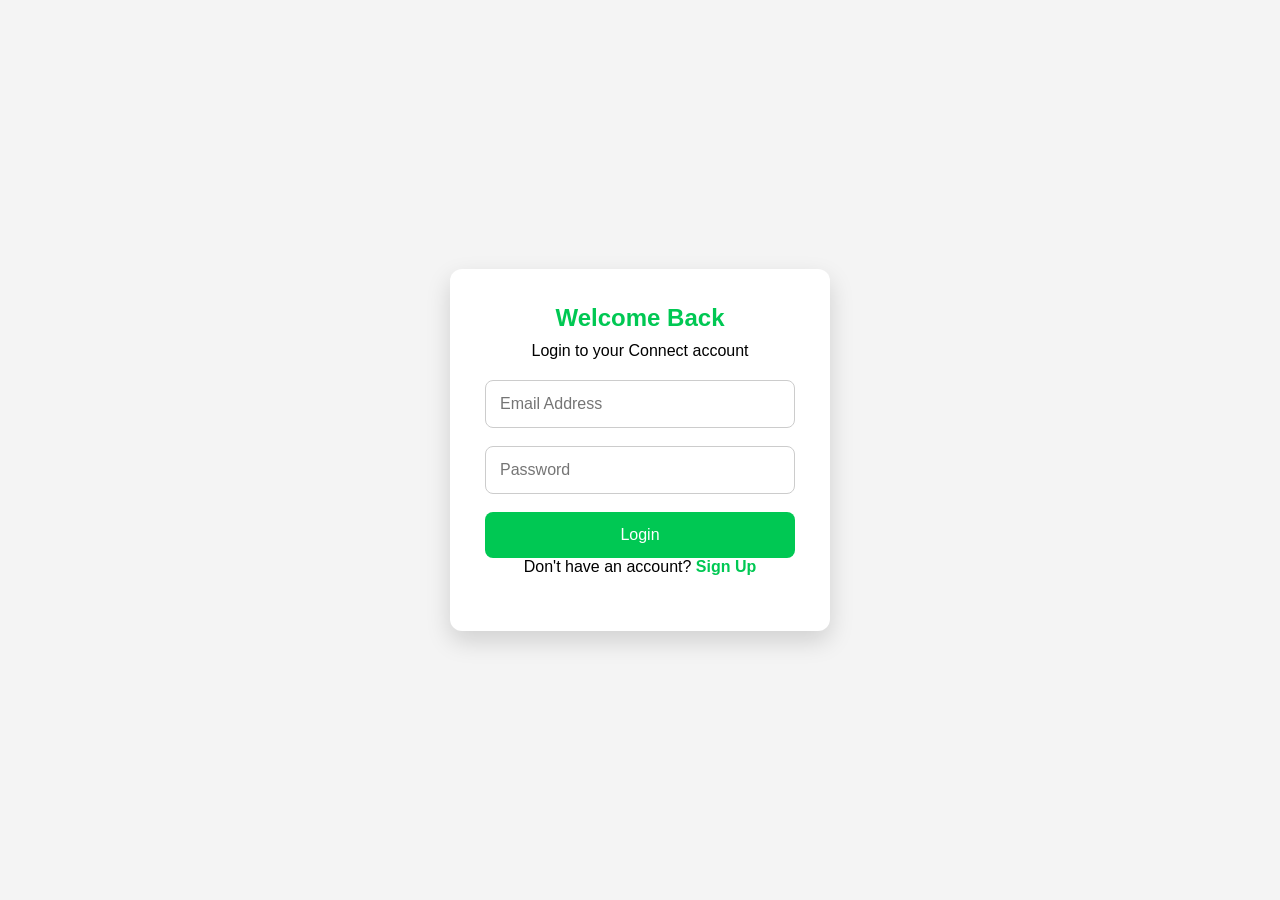
<file: index.html>
<!DOCTYPE html>
<html lang="en">
<head>
    <meta charset="UTF-8">
    <meta name="viewport" content="width=device-width, initial-scale=1.0">
    <title>Connect</title>
    <link rel="stylesheet" href="index.css">
</head>
<body>

    <!-- Header -->
    <header>
        <nav class="navbar">
            <h2 class="logo">Connect</h2>

            <ul class="nav-links">
                <li><a href="index.html">Home</a></li>
                <li><a href="book.html">Book Ride</a></li>
                <li><a href="#services">Services</a></li>
                <li><a href="driver.html">Drivers</a></li>
                <li><a href="#contact">Contact</a></li>
            </ul>

            <div class="auth-buttons">
                <a href="login.html" class="login-btn">Login</a>
                <a href="signup.html" class="signup-btn">Signup</a>
            </div>

            <button class="menu-btn" id="menuBtn">&#9776</button>
        </nav>
    </header>

    <!-- Hero -->
    <section class="hero">
        <div class="hero-content">
            <h1>Ride Anywhere, Anytime</h1>
            <p>Fast, safe and affordable rides at your fingertips.</p>

            <a href="book.html" class="btn">Book a Ride</a>
        </div>
    </section>

    <!-- Booking Form -->
    <section class="booking">

        <h2>Book Your Ride</h2>

        <form class="booking-form">

            <div class="form-group">
                <label for="pickup">Pickup Location</label>
                <input type="text" id="pickup" placeholder="Pickup Location">
            </div>
            
            <div class="form-group">
                <label for="destination">Destination</label>
                <input type="text" id="destination" placeholder="Destination">
            </div>
           
            <div class="form-group">
                <label for="rideType">Ride Type</label>
                <select id="rideType" name="rideType">
                    <option value="Economy">Economy</option>
                    <option value="Comfort">Comfort</option>
                    <option value="SUV">SUV</option>
                    <option value="Luxury">Luxury</option>
                </select>
            </div>
            
            <div class="form-group">
                <label for="rideDate">Ride Date</label>
                <input type="date" id="rideDate" name="rideDate">
            </div>
            
            <button type="submit">Find Ride</button>

        </form>

    </section>

    <section class="popular-destinations">

    <h2>Popular Destinations</h2>
    <p>Choose one of our most visited locations.</p>

    <div class="destination-grid">

        <div class="destination-card" data-location="Murtala Muhammed Airport">
            <h3>✈️ Airport</h3>
            <p>Murtala Muhammed Airport</p>
        </div>

        <div class="destination-card" data-location="Ikeja City Mall">
            <h3>🛍️ Shopping Mall</h3>
            <p>Ikeja City Mall</p>
        </div>

        <div class="destination-card" data-location="University of Lagos">
            <h3>🎓 University</h3>
            <p>University of Lagos</p>
        </div>

        <div class="destination-card" data-location="Eko Hotel & Suites">
            <h3>🏨 Hotel</h3>
            <p>Eko Hotel & Suites</p>
        </div>

        <div class="destination-card" data-location="Victoria Island">
            <h3>🏢 Business District</h3>
            <p>Victoria Island</p>
        </div>

        <div class="destination-card" data-location="Lekki Phase 1">
            <h3>🌴 Leisure</h3>
            <p>Lekki Phase 1</p>
        </div>
    </div>
    </section>

    <!-- Services -->
    <section class="services" id="services">

        <h2>Our Services</h2>

        <div class="cards">

            <div class="card">
                <h3>🚗 Economy</h3>
                <p>Affordable everyday rides.</p>
            </div>

            <div class="card">
                <h3>🚙 Comfort</h3>
                <p>Premium rides with extra comfort.</p>
            </div>

            <div class="card">
                <h3>🚐 XL</h3>
                <p>More seats for groups.</p>
            </div>

        </div>

    </section>

    <!-- How it Works -->
    <section class="steps">

        <h2>How It Works</h2>

        <div class="step-box">
            <div class="step">1. Enter Pickup</div>
            <div class="step">2. Choose Ride</div>
            <div class="step">3. Driver Arrives</div>
            <div class="step">4. Enjoy Your Trip</div>
        </div>

    </section>

    <!-- Become a Driver -->
    <section class="driver">

        <h2>Become a Driver</h2>

        <p>Earn money by driving with Ride Right.</p>

        <a href="driver.html" class="btn">Register as Driver</a>

    </section>

    <!-- Testimonials -->
    <section class="reviews">

        <h2>Customer Reviews</h2>

        <div class="cards">

            <div class="card">
                ⭐⭐⭐⭐⭐
                <p>"Excellent service!"</p>
            </div>

            <div class="card">
                ⭐⭐⭐⭐⭐
                <p>"Drivers are always on time."</p>
            </div>

            <div class="card">
                ⭐⭐⭐⭐⭐
                <p>"Affordable and safe."</p>
            </div>

        </div>

    </section>

    <!-- Contact Section -->
<section class="contact" id="contact">

    <h2>Contact Us</h2>
    <p>Need help? Our support team is available 24/7.</p>

    <div class="contact-container">

        <div class="contact-info">

            <h3>Get In Touch</h3>

            <p>📞 Phone: +234 800 123 4567</p>

            <p>📧 Email: support@connect.com</p>

            <p>📍 Location: Lagos, Nigeria</p>

            <p>🕒 Working Hours: 24/7</p>

        </div>


        <form id="contactForm" class="contact-form">

            <input 
            type="text" 
            id="name" 
            placeholder="Your Name" 
            required>


            <input 
            type="email" 
            id="email" 
            placeholder="Your Email" 
            required>


            <textarea 
            id="message" 
            placeholder="Your Message"
            required></textarea>


            <button type="submit">
                Send Message
            </button>

        </form>

    </div>

</section>

   <!-- Footer -->
<footer>

    <div class="footer-container">


        <div class="footer-box">

            <h2>Connect</h2>

            <p>
            Fast, safe and affordable rides anytime, anywhere.
            </p>

        </div>


        <div class="footer-box">

            <h3>Quick Links</h3>

            <a href="#">Home</a>
            <a href="#">Book Ride</a>
            <a href="#">Services</a>
            <a href="#">Drivers</a>

        </div>


        <div class="footer-box">

            <h3>Support</h3>

            <a href="#">Help Center</a>
            <a href="#">Privacy Policy</a>
            <a href="#">Terms & Conditions</a>

        </div>


        <div class="footer-box">

            <h3>Follow Us</h3>

            <div class="socials">

                <a href="#">Facebook</a>
                <a href="#">Instagram</a>
                <a href="#">X</a>

            </div>

        </div>


    </div>


    <div class="copyright">

        © 2026 Connect. All Rights Reserved.

    </div>
</footer>

<script src="index.js"></script>
<script src="auth-check.js"></script>

</body>
</html>
</file>
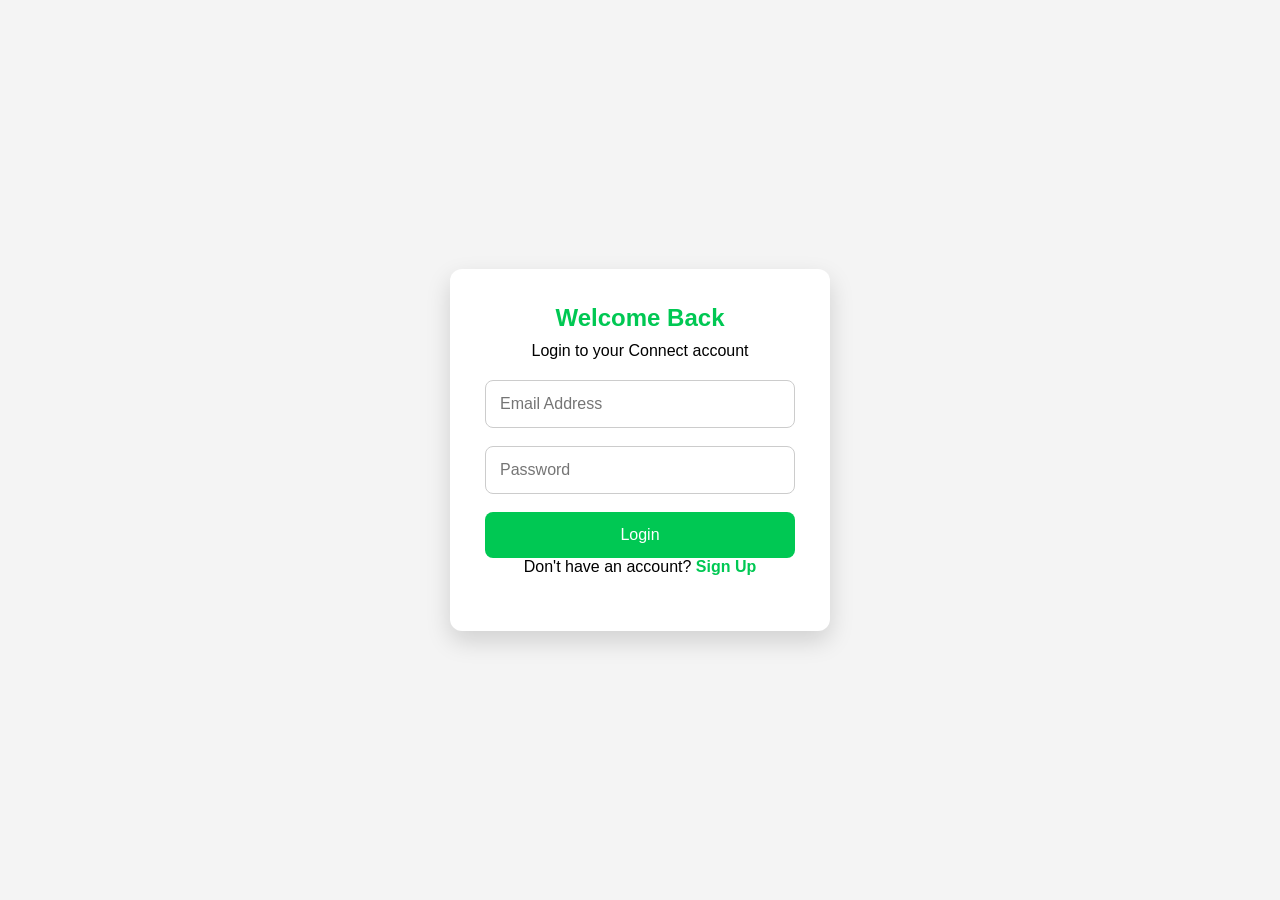
<file: account.html>
<!DOCTYPE html>
<html lang="en">
<head>
    <meta charset="UTF-8">
    <meta name="viewport" content="width=device-width, initial-scale=1.0">

    <title>My Account | Connect</title>

    <link rel="stylesheet" href="account.css">
</head>
<body>

<header class="account-header">

    <h2>Connect</h2>

    <nav>
        <a href="index.html">Home</a>
        <a href="book.html">Book a Ride</a>
        <button id="logoutBtn">Logout</button>
    </nav>

</header>

<main class="account-container">

    <section class="welcome-card">

        <h1>
            Welcome, <span id="userName">User</span> 👋
        </h1>

        <p>Manage your Ride Right account.</p>

    </section>


    <section class="account-info">

        <h2>Account Information</h2>

        <div class="info-row">
            <strong>Name:</strong>
            <span id="name"></span>
        </div>

        <div class="info-row">
            <strong>Email:</strong>
            <span id="email"></span>
        </div>

    </section>


    <section class="account-actions">

        <div class="action-card">

            <h3>🚗 Book a Ride</h3>

            <p>Book your next ride.</p>

            <button id="bookRideBtn">
                Book Ride
            </button>

        </div>


        <div class="action-card">

            <h3>📋 Ride History</h3>

            <p>View your previous rides.</p>

            <button id="rideHistoryBtn">
                View History
            </button>

        </div>


        <div class="action-card">

            <h3>⚙️ Account Settings</h3>

            <p>Manage your account.</p>

            <button id="settingsBtn">
                Settings
            </button>

        </div>

    </section>

</main>

<script src="auth-check.js"></script>
<script src="account.js"></script>

</body>
</html>
</file>
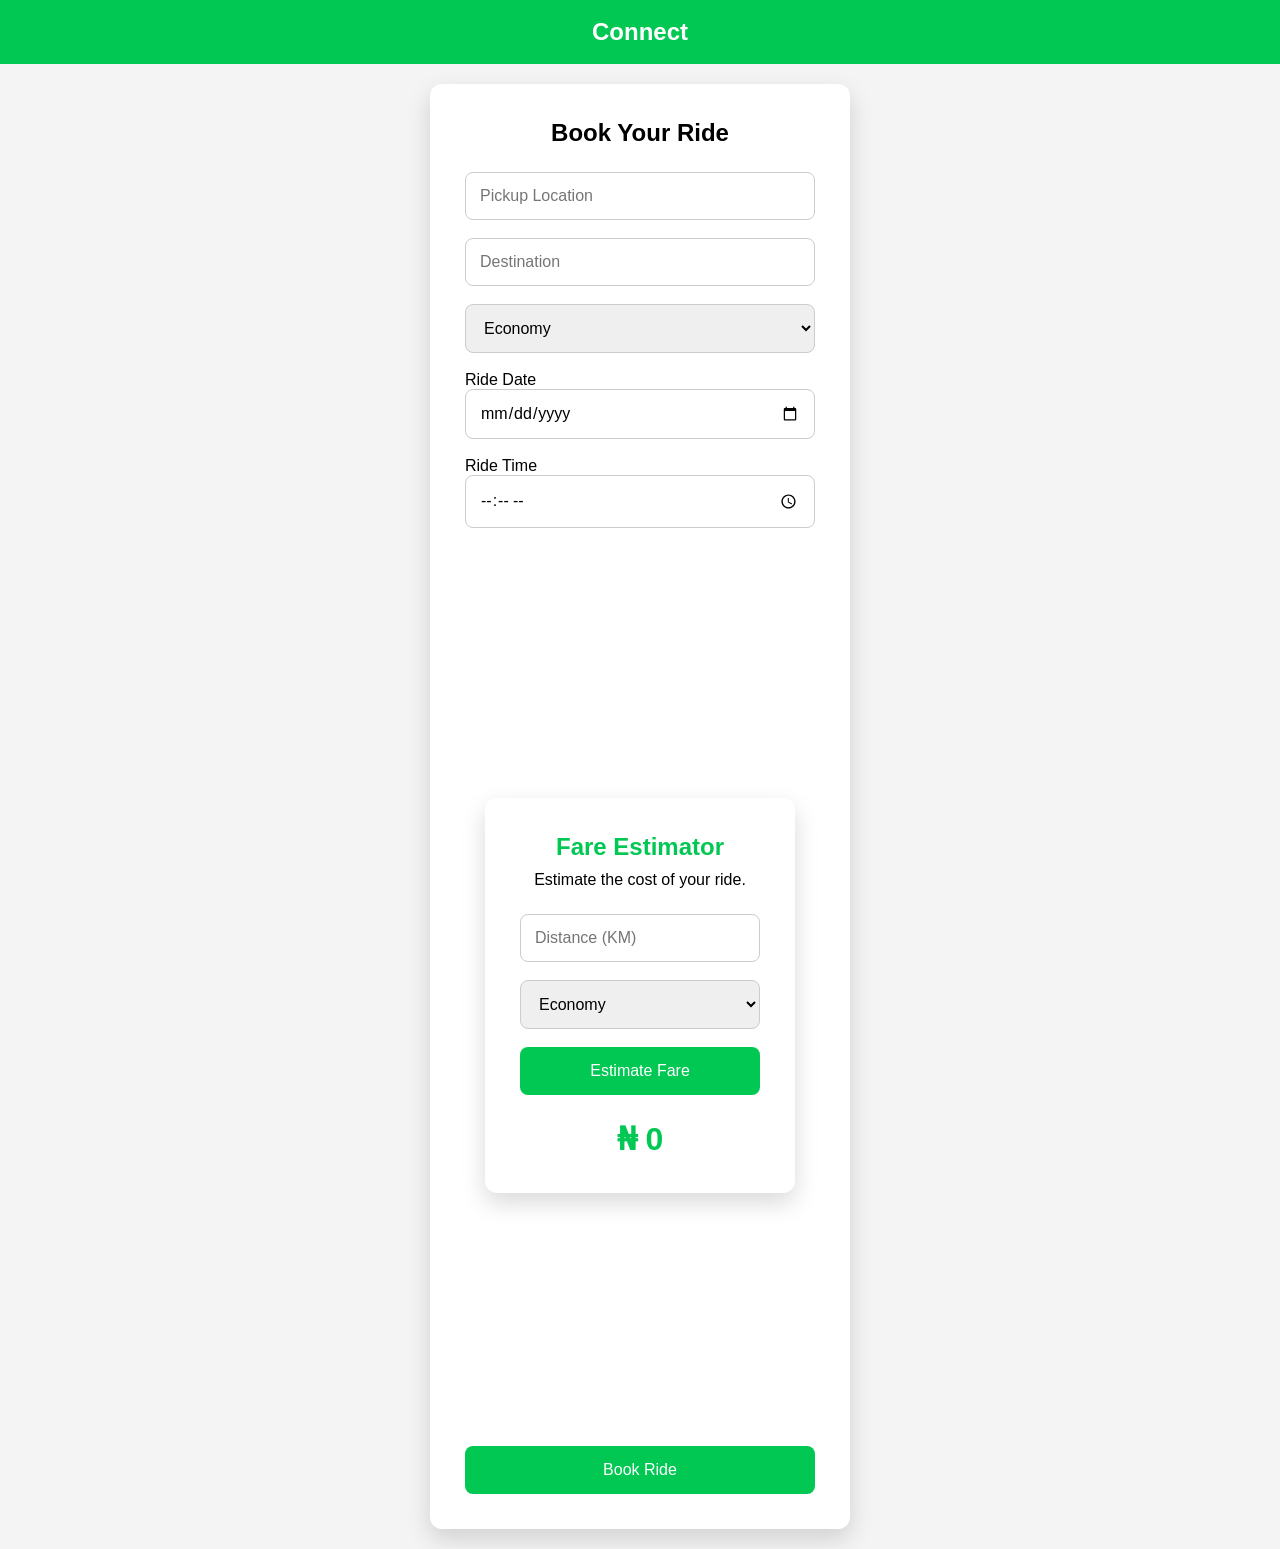
<file: book.html>
<!DOCTYPE html>
<html lang="en">
<head>
    <meta charset="UTF-8">
    <meta name="viewport" content="width=device-width, initial-scale=1.0">
    <title>Book a Ride - Connect</title>
    <link rel="stylesheet" href="book.css">
</head>
<body>

<header>
    <h2>Connect</h2>
</header>

<div class="container">

    <form id="rideForm">

        <h2>Book Your Ride</h2>

        <input type="text" id="pickup" placeholder="Pickup Location" required>

        <input type="text" id="destination" placeholder="Destination" required>

        <select id="rideType" name="rideType" aria-label="Ride Type">
            <option value="Economy">Economy</option>
            <option value="Comfort">Comfort</option>
            <option value="SUV">SUV</option>
            <option value="Luxury">Luxury</option>
        </select>

        <label for="rideDate">Ride Date</label>
        <input type="date" id="rideDate" required>

        <label for="rideTime">Ride Time</label>
        <input type="time" id="rideTime" required>

        <section class="fare-section">
            <div class="fare-card">
                <h2>Fare Estimator</h2>
                <p>Estimate the cost of your ride.</p>
                
                <input type="number" id="distance" placeholder="Distance (KM)" min="1">
                
                <select id="fareRideType" name="fareRideType" aria-label="Ride Type">
                    <option value="Economy">Economy</option>
                    <option value="Comfort">Comfort</option>
                    <option value="SUV">SUV</option>
                    <option value="Luxury">Luxury</option>
                </select>
                
                <button id="estimateBtn">Estimate Fare</button>
                
                <div class="result">
                    <h3 id="fare">₦ 0</h3>
                </div>
            </div>
        </section>

        <button type="submit">Book Ride</button>

    </form>

</div>

<script src="book.js"></script>

</body>
</html>
</file>
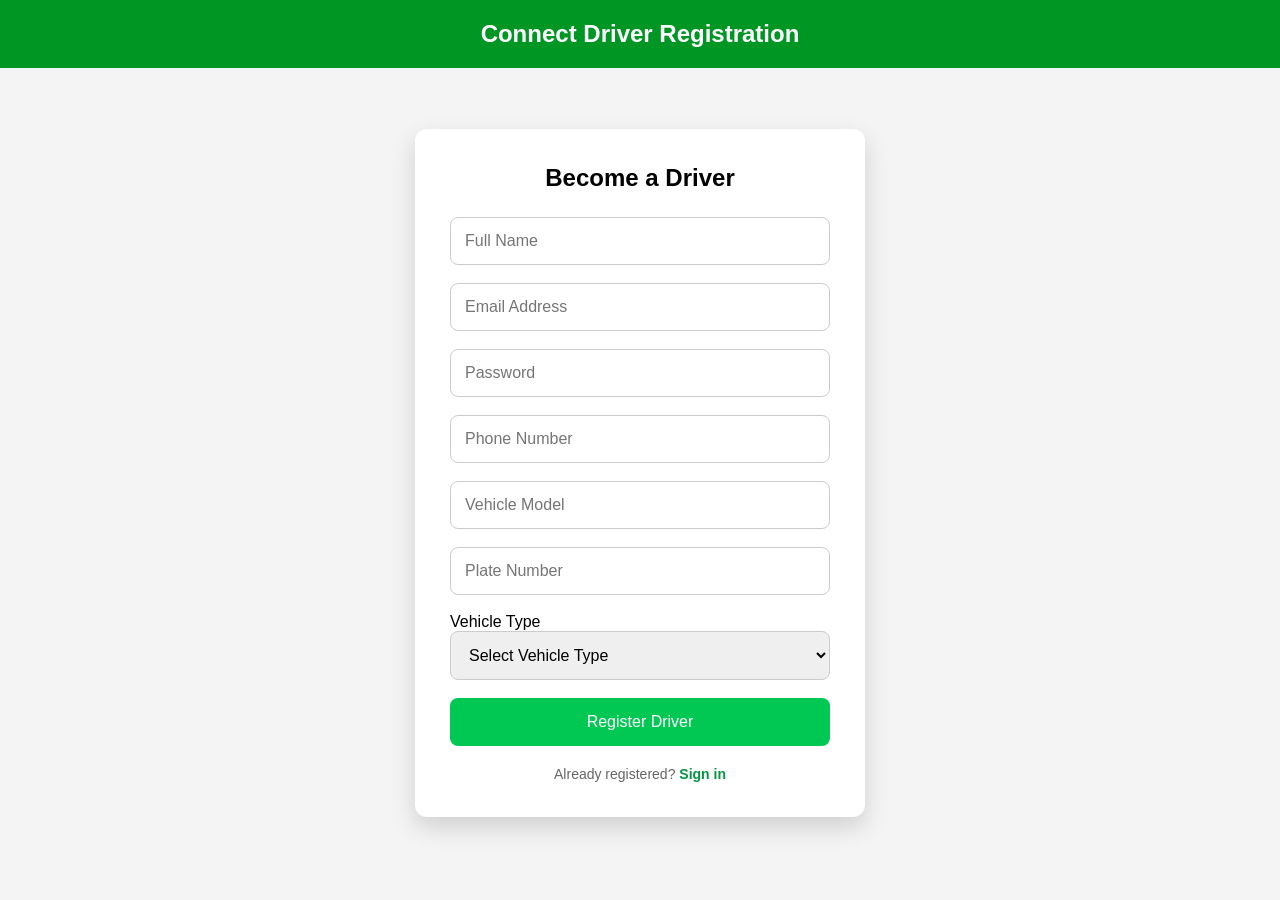
<file: driver-dashboard.html>
<!DOCTYPE html>
<html lang="en">
<head>
    <meta charset="UTF-8">
    <meta name="viewport" content="width=device-width, initial-scale=1.0">

    <title>Driver Dashboard | Connect</title>

    <link rel="stylesheet" href="driver-dashboard.css">
</head>
<body>

<header class="dashboard-header">
    <h2>Connect Driver Dashboard</h2>

    <button id="logoutBtn">Logout</button>
</header>

<main class="dashboard-container">

    <section class="welcome-card">
        <h1>Welcome, <span id="driverName">Driver</span> 👋</h1>
        <p>Manage your rides and driver account.</p>
    </section>

    <section class="driver-info">

        <h2>Driver Information</h2>

        <p>
            <strong>Name:</strong>
            <span id="name"></span>
        </p>

        <p>
            <strong>Email:</strong>
            <span id="email"></span>
        </p>

        <p>
            <strong>Vehicle Type:</strong>
            <span id="vehicleType"></span>
        </p>

        <p>
            <strong>Vehicle Number:</strong>
            <span id="vehicleNumber"></span>
        </p>

    </section>

    <section class="dashboard-actions">

        <div class="action-card">
            <h3>🚗 Ride Requests</h3>
            <p>View available ride requests.</p>
            <button id="viewRidesBtn" href="driver-ride.html">
                View Rides
            </button>
        </div>

        <div class="action-card">
            <h3>📍 Live Location</h3>
            <p>Update your availability and location.</p>
            <button id="locationBtn">
                Update Location
            </button>
        </div>

        <div class="action-card">
            <h3>💰 Earnings</h3>
            <p>View your driver earnings.</p>
            <button id="earningsBtn">
                View Earnings
            </button>
        </div>

    </section>

</main>

<script src="driver-dashboard.js"></script>
<script src="driver-auth-check.js"></script>

</body>
</html>
</file>
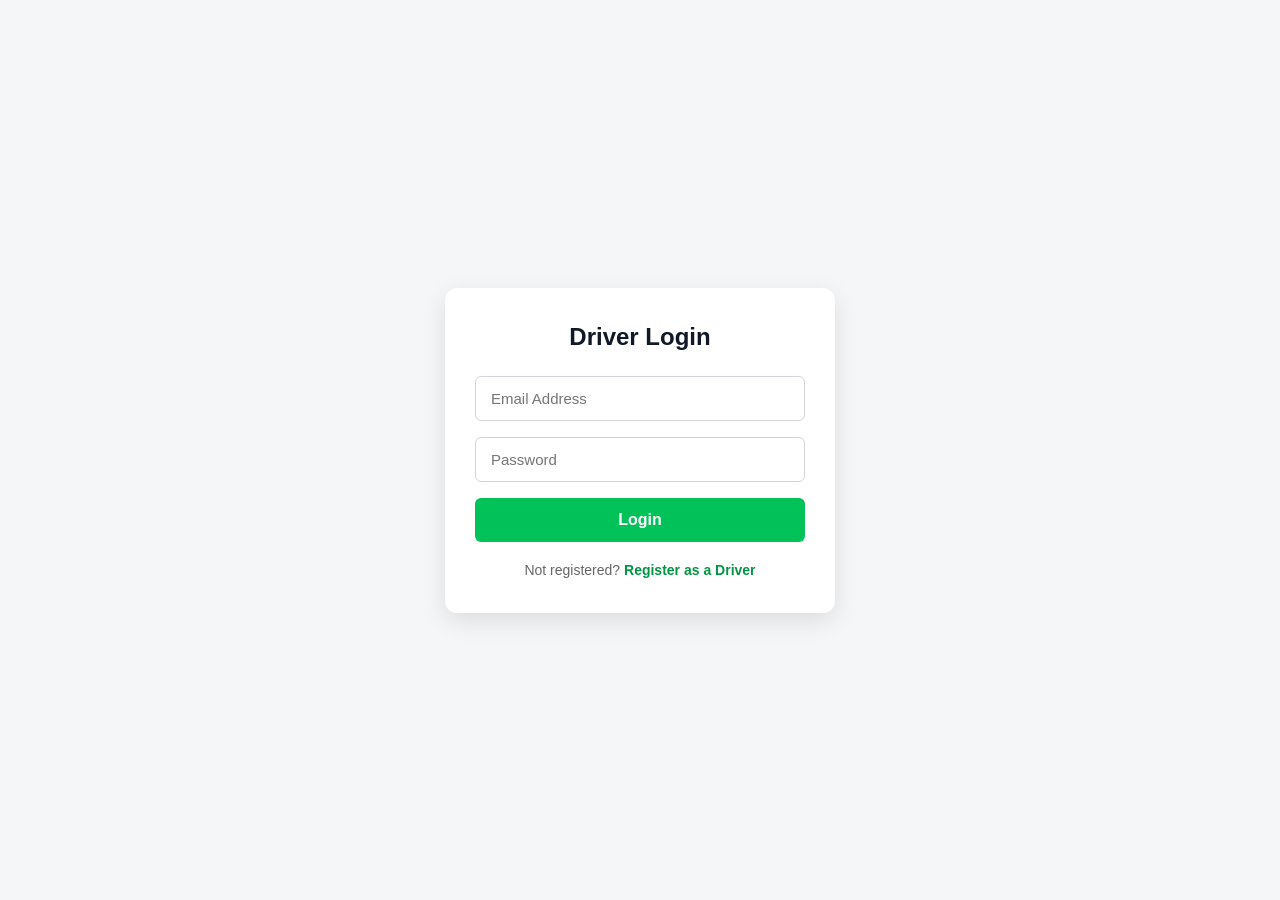
<file: driver-login.html>
<!DOCTYPE html>
<html lang="en">
<head>
    <meta charset="UTF-8">
    <meta name="viewport" content="width=device-width, initial-scale=1.0">

    <title>Driver Login | Connect</title>

    <link rel="stylesheet" href="driver-login.css">
</head>
<body>

<div class="login-container">

    <form id="driverLoginForm">

        <h2>Driver Login</h2>

        <input
            type="email"
            id="email"
            placeholder="Email Address"
            required
        >

        <input
            type="password"
            id="password"
            placeholder="Password"
            required
        >

        <button type="submit">
            Login
        </button>

        <p>
            Not registered?
            <a href="driver.html">Register as a Driver</a>
        </p>

    </form>

</div>

<script src="driver-login.js"></script>

</body>
</html>
</file>
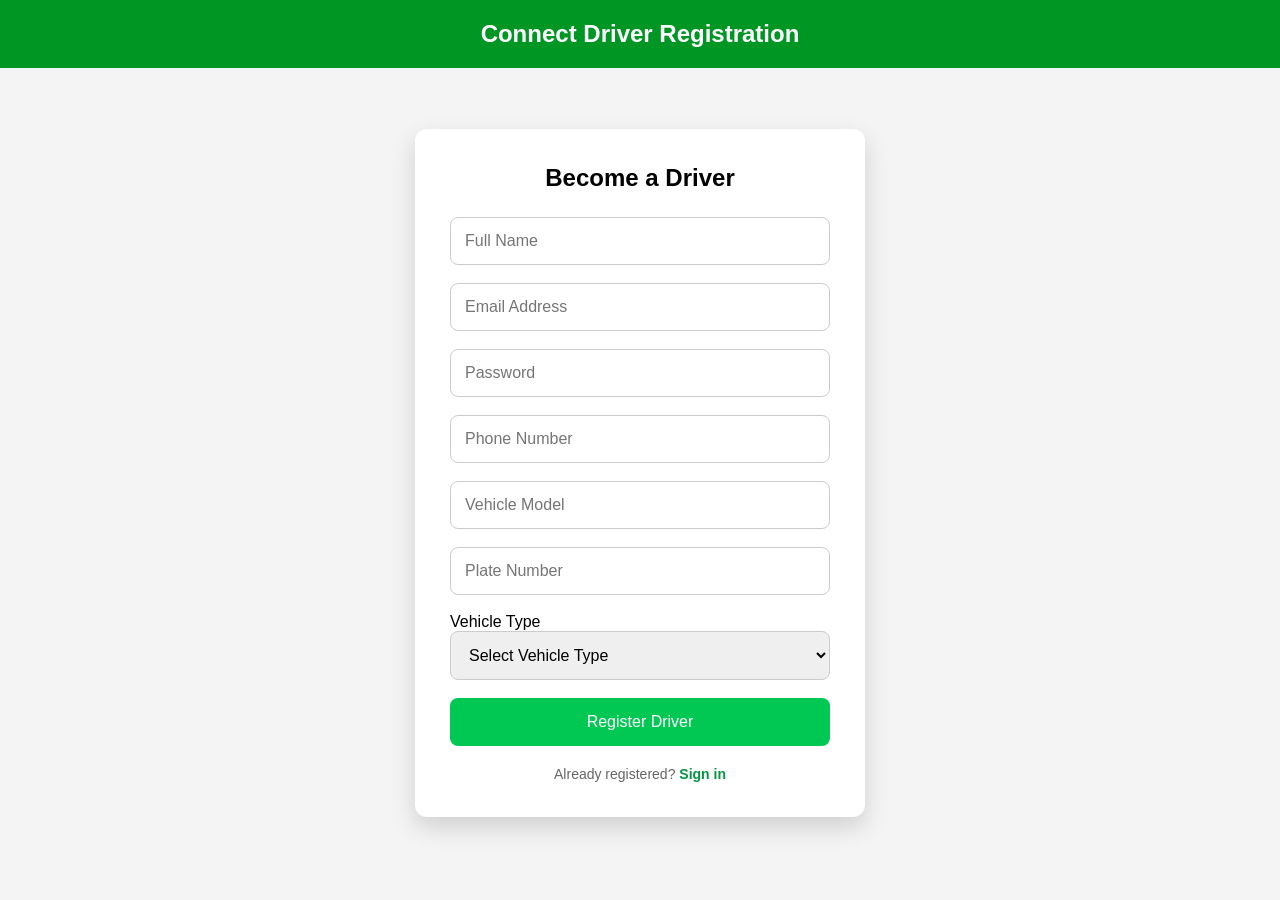
<file: driver.html>
<!DOCTYPE html>
<html lang="en">
<head>
    <meta charset="UTF-8">
    <meta name="viewport" content="width=device-width, initial-scale=1.0">
    <title>Become a Driver | Connect</title>
    <link rel="stylesheet" href="driver.css">
</head>
<body>

<header>
    <h2>Connect Driver Registration</h2>
</header>

<div class="container">
    <form id="driverForm">
        <h2>Become a Driver</h2>

        <input type="text" id="name" placeholder="Full Name" required>
        <input type="email" id="email" placeholder="Email Address" required>
        <input type="password" id="password" placeholder="Password" required>
        <input type="tel" id="phone" placeholder="Phone Number" required>
        <input type="text" id="vehicle" placeholder="Vehicle Model" required>
        <input type="text" id="plateNumber" placeholder="Plate Number" required>

        <label for="vehicleType" class="sr-only">Vehicle Type</label>
        <select id="vehicleType" required>
            <option value="">Select Vehicle Type</option>
            <option value="Economy">Economy</option>
            <option value="Comfort">Comfort</option>
            <option value="SUV">SUV</option>
            <option value="Luxury">Luxury</option>
        </select>

        <button type="submit">Register Driver</button>

         <p>
            Already registered?
            <a href="driver-login.html">Sign in</a>
        </p>


    </form>

</div>

<script src="driver.js"></script>

</body>
</html>
</file>
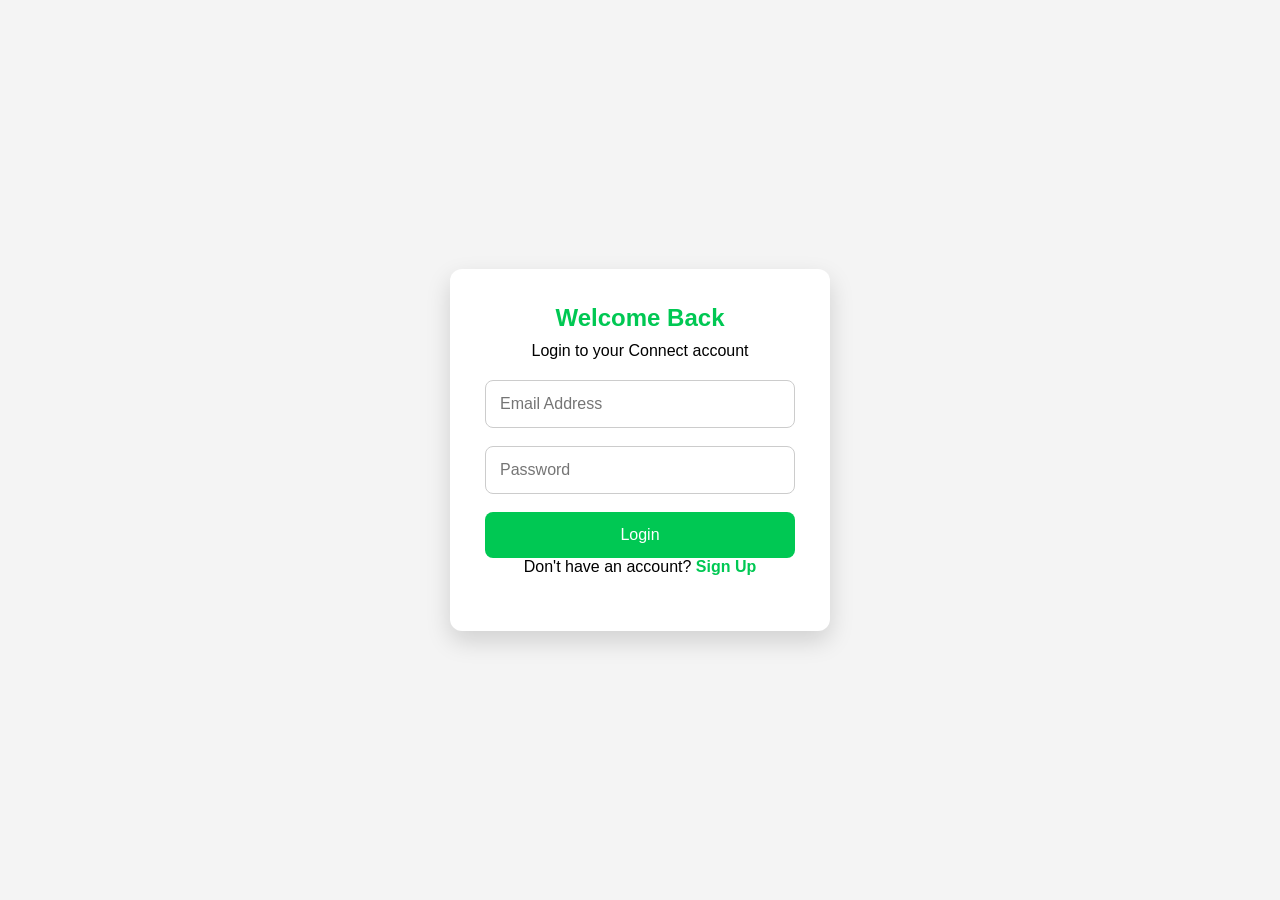
<file: login.html>
<!DOCTYPE html>
<html lang="en">
<head>
    <meta charset="UTF-8">
    <meta name="viewport" content="width=device-width, initial-scale=1.0">
    <title>Connect Login</title>
    <link rel="stylesheet" href="login.css">
</head>
<body>

<div class="container">

    <form class="login-form" id="loginForm">

        <h2>Welcome Back</h2>
        <p>Login to your Connect account</p>

        <div class="input-box">
            <input type="email" id="email" placeholder="Email Address" required>
        </div>

        <div class="input-box">
            <input type="password" id="password" placeholder="Password" required>
        </div>

        <button type="submit">Login</button>

        <p class="signup-link">
            Don't have an account?
            <a href="signup.html">Sign Up</a>
        </p>

    </form>

</div>

<script src="login.js"></script>

</body>
</html>
</file>
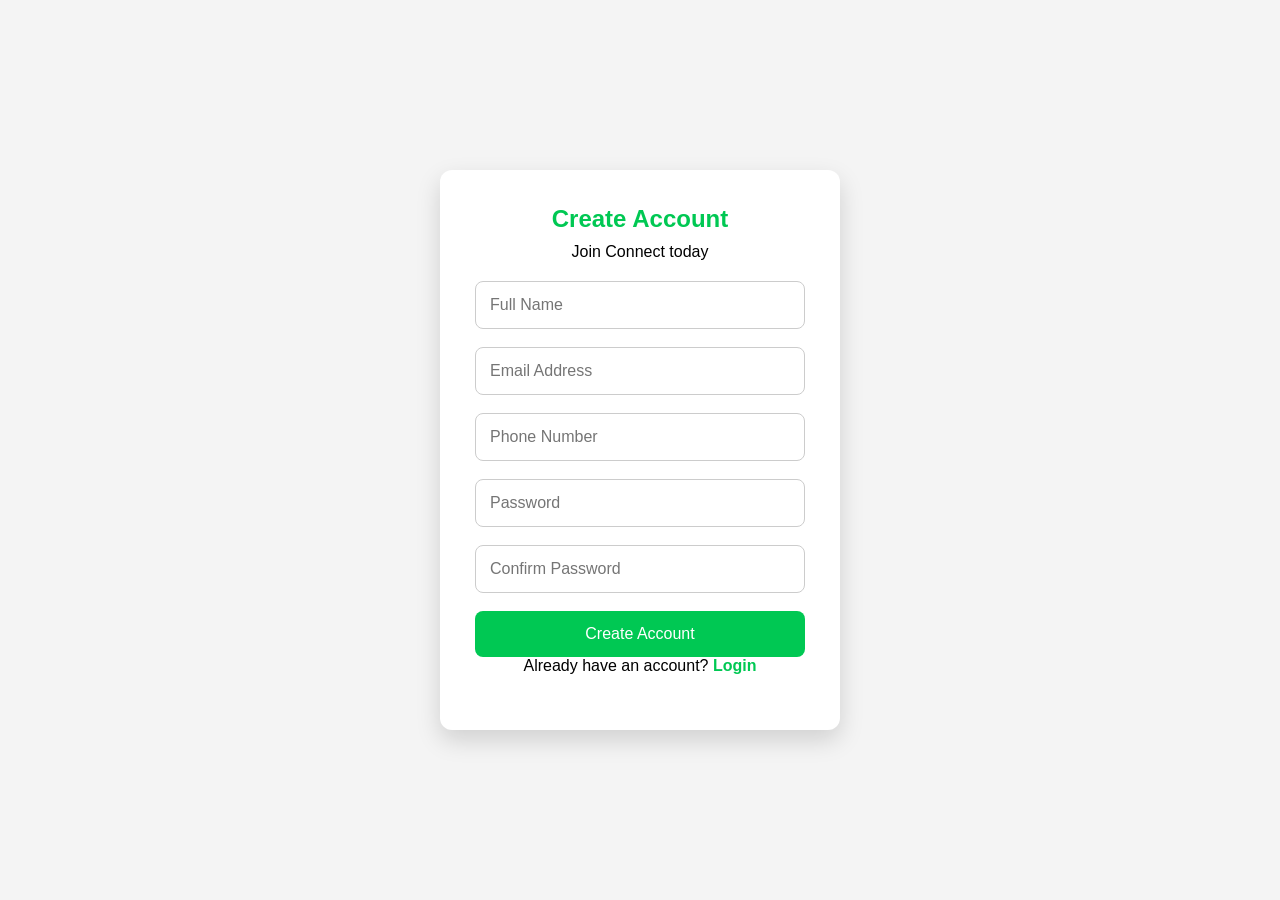
<file: signup.html>
<!DOCTYPE html>
<html lang="en">
<head>
    <meta charset="UTF-8">
    <meta name="viewport" content="width=device-width, initial-scale=1.0">
    <title>Connect - Sign Up</title>
    <link rel="stylesheet" href="signup.css">
</head>
<body>

<div class="container">

    <form id="signupForm" class="signup-form">

        <h2>Create Account</h2>
        <p>Join Connect today</p>

        <div class="input-box">
            <input type="text" id="name" placeholder="Full Name" required>
        </div>

        <div class="input-box">
            <input type="email" id="email" placeholder="Email Address" required>
        </div>

        <div class="input-box">
            <input type="tel" id="phone" placeholder="Phone Number" required>
        </div>

        <div class="input-box">
            <input type="password" id="password" placeholder="Password" required>
        </div>

        <div class="input-box">
            <input type="password" id="confirmPassword" placeholder="Confirm Password" required>
        </div>

        <button type="submit">Create Account</button>

        <p class="login-link">
            Already have an account?
            <a href="login.html">Login</a>
        </p>

    </form>

</div>

<script src="signup.js"></script>

</body>
</html>
</file>
<file: index.css>
/* Google Font */
@import url('https://fonts.googleapis.com/css2?family=Poppins:wght@300;400;500;600;700&display=swap');

* {
  margin: 0;
  padding: 0;
  box-sizing: border-box;
  font-family: 'Poppins', sans-serif;
  }

body {
background: #f5f5f5;
color: #333;
}

/* =========================
NAVBAR
========================= */

header {
background: #00c853;
position: sticky;
top: 0;
z-index: 1000;
}

.navbar {
max-width: 1200px;
margin: auto;
display: flex;
align-items: center;
justify-content: space-between;
padding: 10px 5%;
}

.auth-buttons {
    display: flex;
    align-items: center;
    gap: 10px;
}

.login-btn, .signup-btn {
    display: inline-block;
    padding: 10px 16px;
    text-decoration: none;
    border-radius: 6px;
}

.login-btn {
    background: #333;
    color: #fff;
}

.signup-btn {
    background: #009624;
    color: #fff;
}

.logo {
color: #fff;
font-size: 30px;
font-weight: 700;
}

/* Desktop navigation */

.nav-links {
display: flex;
list-style: none;
}

.nav-links li {
margin-left: 25px;
}

.nav-links a {
color: #fff;
text-decoration: none;
transition: 0.3s;
}

.nav-links a:hover {
color: #d7ffd9;
}

/* Desktop buttons */

.buttons {
display: flex;
align-items: center;
}

.buttons a {
padding: 10px 18px;
text-decoration: none;
margin-left: 15px;
border-radius: 6px;
}

/* Mobile actions hidden on desktop */

.mobile-actions {
display: none;
}

/* Menu button hidden on desktop */

.menu-btn {
display: none;
}

/* =========================
HERO
========================= */

.hero {
height: 90vh;
background:
    linear-gradient(
        rgba(0, 0, 0, .55),
        rgba(0, 0, 0, .55)
    ),
    url("../img/hero.jpg") center/cover;

display: flex;
justify-content: center;
align-items: center;
text-align: center;
}

.hero-content {
color: #fff;
}

.hero h1 {
font-size: 60px;
}

.hero p {
margin: 20px 0;
font-size: 20px;
}

.btn {
display: inline-block;
background: #00c853;
color: #fff;
padding: 15px 35px;
border-radius: 8px;
text-decoration: none;
transition: .3s;
}

.btn:hover {
background: #009624;
}

/* =========================
BOOKING
========================= */

.booking {
width: 90%;
max-width: 900px;
background: #fff;
margin: -60px auto 60px;
padding: 35px;
border-radius: 15px;
box-shadow: 0 5px 20px rgba(0, 0, 0, .1);
}

.booking h2 {
text-align: center;
margin-bottom: 25px;
}

.booking-form {
display: grid;
grid-template-columns: repeat(2, 1fr);
gap: 20px;
padding: 30px;
background: white;
border-radius: 12px;
}

.form-group {
    display: flex;
    flex-direction: column;
    gap: 8px;
}

.form-group label {
    font-weight: 600;
}

.form-group input,
.form-group select {
width: 100%;
padding: 14px;
border: 1px solid #ccc;
border-radius: 8px;
font-size: 16px;
}

.booking-form button {
grid-column: 1 / -1;
background: #00c853;
color: #fff;
border: none;
padding: 14px;
border-radius: 8px;
cursor: pointer;
transition: .3s;
}

.booking button:hover {
background: #009624;
}

/* =========================
POPULAR DESTINATIONS
========================= */

.popular-destinations {
padding: 80px 8%;
background: #f8f8f8;

text-align: center;}

.popular-destinations h2 {
color: #00c853;
margin-bottom: 10px;
}

.popular-destinations p {
margin-bottom: 40px;
color: #666;
}

.destination-grid {
display: grid;
grid-template-columns: repeat(auto-fit, minmax(240px, 1fr));
gap: 25px;
}

.destination-card {
background: #fff;
padding: 30px;
border-radius: 12px;
box-shadow: 0 5px 15px rgba(0, 0, 0, .1);
cursor: pointer;
transition: .3s;
}

.destination-card:hover {
transform: translateY(-8px);
background: #00c853;
color: #fff;
}

.destination-card h3 {
margin-bottom: 10px;
}

/* =========================
SECTIONS
========================= */

section {
padding: 80px 8%;
}

section h2 {
text-align: center;
margin-bottom: 40px;
font-size: 35px;
}

/* =========================
CARDS
========================= */

.cards {
display: grid;
grid-template-columns: repeat(auto-fit, minmax(250px, 1fr));
gap: 25px;
}

.card {
background: #fff;
padding: 30px;
border-radius: 12px;
text-align: center;
box-shadow: 0 5px 15px rgba(0, 0, 0, .08);
transition: .3s;
}

.card:hover {
transform: translateY(-8px);
}

/* =========================
STEPS
========================= */

.step-box {
display: grid;
grid-template-columns: repeat(auto-fit, minmax(200px, 1fr));
gap: 20px;
}

.step {
background: #00c853;
color: #fff;
padding: 25px;
text-align: center;
border-radius: 10px;
font-weight: 600;
}

/* =========================
DRIVER SECTION
========================= */

.driver {
background: #111;
color: #fff;
text-align: center;
}

.driver p {
margin: 20px 0 30px;
}

/* =========================
REVIEWS
========================= */

.reviews {
background: #fafafa;
}

/* =========================
CONTACT
========================= */

.contact {
padding: 80px 8%;
background: #f5f5f5;
}

.contact h2 {
text-align: center;
color: #00c853;
font-size: 35px;
}

.contact > p {
text-align: center;
margin: 15px 0 40px;
}

.contact-container {
display: grid;
grid-template-columns: 1fr 1fr;
gap: 40px;
}

.contact-info {
background: #fff;
padding: 30px;
border-radius: 12px;
box-shadow: 0 5px 15px rgba(0, 0, 0, .1);
}

.contact-info h3 {
margin-bottom: 20px;
}

.contact-info p {
margin: 15px 0;
}

.contact-form {
background: #fff;
padding: 30px;
border-radius: 12px;
box-shadow: 0 5px 15px rgba(0, 0, 0, .1);
}

.contact-form input,
.contact-form textarea {
width: 100%;
padding: 14px;
margin-bottom: 15px;
border: 1px solid #ccc;
border-radius: 8px;
}

.contact-form textarea {
height: 120px;
resize: none;
}

.contact-form button {
width: 100%;
padding: 14px;
border: none;
background: #00c853;
color: #fff;
border-radius: 8px;
cursor: pointer;
}

.contact-form button:hover {
background: #009624;
}

/* =========================
FOOTER
========================= */

footer {
background: #111;
color: #fff;
padding: 50px 8% 20px;
}

.footer-container {
display: grid;
grid-template-columns: repeat(auto-fit, minmax(220px, 1fr));
gap: 30px;
}

.footer-box h2 {
color: #00c853;
}

.footer-box h3 {
margin-bottom: 15px;
}

.footer-box a {
display: block;
color: #ddd;
text-decoration: none;
margin: 10px 0;
}

.footer-box a:hover {
color: #00c853;
}

.copyright {
text-align: center;
border-top: 1px solid #333;
margin-top: 30px;
padding-top: 20px;

}

/* =========================
MOBILE RESPONSIVE NAVBAR
========================= */

@media (max-width: 768px) {
.navbar {
    position: relative;
}

.menu-btn {
    display: block;
    background: none;
    border: none;
    font-size: 28px;
    cursor: pointer;
}

.auth-buttons {
    display: flex;
    gap: 8px;
}

.login-btn, .signup-btn {
    padding: 8px 10px;
    font-size: 13px;
}

.logo {
    font-size: 22px;
}

/* Hide desktop navigation */
.nav-links,
.buttons {
    display: none;
}

/* Show mobile actions */
.mobile-actions {
    display: flex;

    align-items: center;

    gap: 6px;
}

.mobile-actions a {
    display: block;

    padding: 7px 10px;

    border-radius: 5px;

    text-decoration: none;

    font-size: 12px;
}

.mobile-actions .login {
    background: gray;
    color: #fff;
}

.mobile-actions .signup {
    background: #009624;
    color: #fff;
}

/* Show menu button */
.menu-btn {
    display: block;
    background: transparent;
    border: none;
    color: #fff;
    font-size: 28px;
    cursor: pointer;
    margin-left: 3px;
}

/* Mobile menu */
.nav-links.active {
    display: flex;
    position: absolute;
    top: 100%;
    left: 0;
    width: 100%;
    flex-direction: column;
    align-items: center;
    background: #009624;
    padding: 20px 0;
}

.nav-links.active li {
    margin: 10px 0;
}

.hero h1 {
    font-size: 38px;
}

.hero p {
    font-size: 18px;
}

.booking {
    margin-top: 20px;
}

.contact-container {
    grid-template-columns: 1fr;
}
}
</file>
<file: account.css>
* {
    margin: 0;
    padding: 0;
    box-sizing: border-box;
}

body {
    font-family: Arial, sans-serif;
    background: #f4f6f8;
    color: #222;
}

/* HEADER */

.account-header {
    background: #111827;
    color: white;
    padding: 18px 7%;

    display: flex;
    align-items: center;
    justify-content: space-between;
}

.account-header h2 {
    font-size: 24px;
}

.account-header nav {
    display: flex;
    align-items: center;
    gap: 20px;
}

.account-header nav a {
    color: white;
    text-decoration: none;
    font-size: 15px;
}

.account-header nav a:hover {
    color: #60a5fa;
}

#logoutBtn {
    background: #ef4444;
    border: none;
    color: white;

    padding: 10px 18px;
    border-radius: 6px;

    cursor: pointer;
    font-size: 14px;
}

#logoutBtn:hover {
    background: #dc2626;
}

/* MAIN CONTAINER */

.account-container {
    width: 90%;
    max-width: 1100px;
    margin: 35px auto;
}

/* WELCOME CARD */

.welcome-card {
    background: white;
    padding: 30px;

    border-radius: 12px;

    margin-bottom: 25px;

    box-shadow: 0 4px 12px rgba(0, 0, 0, 0.08);
}

.welcome-card h1 {
    font-size: 30px;
    margin-bottom: 10px;
}

.welcome-card p {
    color: #666;
}

/* ACCOUNT INFORMATION */

.account-info {
    background: white;
    padding: 25px;

    border-radius: 12px;

    margin-bottom: 25px;

    box-shadow: 0 4px 12px rgba(0, 0, 0, 0.08);
}

.account-info h2 {
    margin-bottom: 20px;
}

.info-row {
    display: flex;
    gap: 15px;

    padding: 12px 0;

    border-bottom: 1px solid #eee;
}

.info-row strong {
    width: 100px;
}

/* ACTION CARDS */

.account-actions {
    display: grid;

    grid-template-columns: repeat(3, 1fr);

    gap: 20px;
}

.action-card {
    background: white;

    padding: 25px;

    text-align: center;

    border-radius: 12px;

    box-shadow: 0 4px 12px rgba(0, 0, 0, 0.08);
}

.action-card h3 {
    margin-bottom: 12px;
}

.action-card p {
    color: #666;

    margin-bottom: 20px;
}

.action-card button {
    background: #2563eb;

    border: none;

    color: white;

    padding: 11px 20px;

    border-radius: 6px;

    cursor: pointer;

    font-size: 14px;
}

.action-card button:hover {
    background: #1d4ed8;
}

/* TABLET */

@media (max-width: 800px) {

    .account-actions {
        grid-template-columns: repeat(2, 1fr);
    }

}

/* MOBILE */

@media (max-width: 550px) {

    .account-header {
        padding: 15px 5%;
    }

    .account-header h2 {
        font-size: 19px;
    }

    .account-header nav {
        gap: 10px;
    }

    .account-header nav a {
        display: none;
    }

    #logoutBtn {
        padding: 8px 12px;
        font-size: 12px;
    }

    .account-container {
        width: 92%;
        margin: 20px auto;
    }

    .welcome-card {
        padding: 22px;
    }

    .welcome-card h1 {
        font-size: 23px;
    }

    .account-info {
        padding: 20px;
    }

    .info-row {
        flex-direction: column;
        gap: 5px;
    }

    .info-row strong {
        width: auto;
    }

    .account-actions {
        grid-template-columns: 1fr;
    }

}
</file>
<file: book.css>
*{
    margin:0;
    padding:0;
    box-sizing:border-box;
    font-family:Poppins,sans-serif;
}

body{
    background:#f4f4f4;
}

header{
    background:#00c853;
    color:#fff;
    text-align:center;
    padding:18px;
}

.container{
    display:flex;
    justify-content:center;
    align-items:center;
    min-height:90vh;
    padding:20px;
}

form{
    background:#fff;
    width:420px;
    padding:35px;
    border-radius:12px;
    box-shadow:0 10px 25px rgba(0,0,0,.15);
}

form h2{
    text-align:center;
    margin-bottom:25px;
}

input,
select{
    width:100%;
    padding:14px;
    margin-bottom:18px;
    border:1px solid #ccc;
    border-radius:8px;
    font-size:16px;
}

input:focus,
select:focus{
    border-color:#00c853;
    outline:none;
}

button{
    width:100%;
    padding:14px;
    background:#00c853;
    color:#fff;
    border:none;
    border-radius:8px;
    cursor:pointer;
    font-size:16px;
}

button:hover{
    background:#009624;
}

/*Fare Estimate*/
*{
    margin:0;
    padding:0;
    box-sizing:border-box;
    font-family:Poppins,sans-serif;
}

body{
    background:#f4f4f4;
}

.fare-section{
    display:flex;
    justify-content:center;
    align-items:center;
    min-height:100vh;
    padding:20px;
}

.fare-card{
    background:#fff;
    width:400px;
    padding:35px;
    border-radius:12px;
    box-shadow:0 10px 25px rgba(0,0,0,.15);
}

.fare-card h2{
    color:#00c853;
    text-align:center;
    margin-bottom:10px;
}

.fare-card p{
    text-align:center;
    margin-bottom:25px;
}

input,
select{
    width:100%;
    padding:14px;
    margin-bottom:18px;
    border:1px solid #ccc;
    border-radius:8px;
    font-size:16px;
}

button{
    width:100%;
    padding:15px;
    background:#00c853;
    color:white;
    border:none;
    border-radius:8px;
    cursor:pointer;
    font-size:16px;
}

button:hover{
    background:#009624;
}

.result{
    margin-top:25px;
    text-align:center;
}

.result h3{
    color:#00c853;
    font-size:32px;
}
</file>
<file: driver-dashboard.css>
*{
    margin:0;
    padding:0;
    box-sizing:border-box;
    font-family:Poppins,sans-serif;
}

body{
    background:#f4f4f4;
}

header{
    background:#009624;
    color:#fff;
    text-align:center;
    padding:20px;
}

.container{
    display:flex;
    justify-content:center;
    align-items:center;
    min-height:90vh;
    padding:20px;
}

form{
    width:450px;
    background:#fff;
    padding:35px;
    border-radius:12px;
    box-shadow:0 10px 25px rgba(0,0,0,.15);
}

form h2{
    text-align:center;
    margin-bottom:25px;
}

input,
select{
    width:100%;
    padding:14px;
    margin-bottom:18px;
    border:1px solid #ccc;
    border-radius:8px;
    font-size:16px;
}

input:focus,
select:focus{
    border-color:#00c853;
    outline:none;
}

button{
    width:100%;
    padding:15px;
    background:#00c853;
    color:#fff;
    border:none;
    border-radius:8px;
    cursor:pointer;
    font-size:16px;
}

button:hover{
    background:#009624;
}

#driverForm p {
    text-align: center;
    margin-top: 20px;

    color: #666;
    font-size: 14px;
}

#driverForm a {
    color: #009642;
    text-decoration: none;
    font-weight: bold;
}

#driverForm a:hover {
    text-decoration: underline;
}

/* MOBILE */

@media (max-width: 480px) {

    .login-container {
        padding: 15px;
    }

    #driverLoginForm {
        padding: 28px 22px;
    }

    #driverLoginForm h2 {
        font-size: 22px;
    }

}
</file>
<file: driver-login.css>
* {
    margin: 0;
    padding: 0;
    box-sizing: border-box;
}

body {
    min-height: 100vh;
    font-family: Arial, sans-serif;
    background: #f4f6f8;

    display: flex;
    justify-content: center;
    align-items: center;
}

/* LOGIN CONTAINER */

.login-container {
    width: 100%;
    max-width: 430px;
    padding: 20px;
}

/* FORM */

#driverLoginForm {
    background: white;
    padding: 35px 30px;

    border-radius: 12px;

    box-shadow: 0 8px 25px rgba(0, 0, 0, 0.1);
}

#driverLoginForm h2 {
    text-align: center;
    margin-bottom: 25px;
    color: #111827;
}

/* INPUTS */

#driverLoginForm input {
    width: 100%;

    padding: 13px 15px;
    margin-bottom: 16px;

    border: 1px solid #d1d5db;
    border-radius: 6px;

    font-size: 15px;
    outline: none;
}

#driverLoginForm input:focus {
    border-color: #2563eb;
}

/* BUTTON */

#driverLoginForm button {
    width: 100%;
    padding: 13px;
    border: none;
    border-radius: 6px;
    background: #00c258;
    color: white;
    font-size: 16px;
    font-weight: bold;
    cursor: pointer;
}

#driverLoginForm button:hover {
    background: #009642;
}

/* REGISTER LINK */
#driverLoginForm p {
    text-align: center;
    margin-top: 20px;

    color: #666;
    font-size: 14px;
}

#driverLoginForm a {
    color: #009642;
    text-decoration: none;
    font-weight: bold;
}

#driverLoginForm a:hover {
    text-decoration: underline;
}

/* MOBILE */

@media (max-width: 480px) {

    .login-container {
        padding: 15px;
    }

    #driverLoginForm {
        padding: 28px 22px;
    }

    #driverLoginForm h2 {
        font-size: 22px;
    }

}
</file>
<file: driver.css>
*{
    margin:0;
    padding:0;
    box-sizing:border-box;
    font-family:Poppins,sans-serif;
}

body{
    background:#f4f4f4;
}

header{
    background:#009624;
    color:#fff;
    text-align:center;
    padding:20px;
}

.container{
    display:flex;
    justify-content:center;
    align-items:center;
    min-height:90vh;
    padding:20px;
}

form{
    width:450px;
    background:#fff;
    padding:35px;
    border-radius:12px;
    box-shadow:0 10px 25px rgba(0,0,0,.15);
}

form h2{
    text-align:center;
    margin-bottom:25px;
}

input,
select{
    width:100%;
    padding:14px;
    margin-bottom:18px;
    border:1px solid #ccc;
    border-radius:8px;
    font-size:16px;
}

input:focus,
select:focus{
    border-color:#00c853;
    outline:none;
}

button{
    width:100%;
    padding:15px;
    background:#00c853;
    color:#fff;
    border:none;
    border-radius:8px;
    cursor:pointer;
    font-size:16px;
}

button:hover{
    background:#009624;
}

#driverForm p {
    text-align: center;
    margin-top: 20px;

    color: #666;
    font-size: 14px;
}

#driverForm a {
    color: #009642;
    text-decoration: none;
    font-weight: bold;
}

#driverForm a:hover {
    text-decoration: underline;
}

/* MOBILE */

@media (max-width: 480px) {

    .login-container {
        padding: 15px;
    }

    #driverLoginForm {
        padding: 28px 22px;
    }

    #driverLoginForm h2 {
        font-size: 22px;
    }

}
</file>
<file: login.css>
*{
    margin:0;
    padding:0;
    box-sizing:border-box;
    font-family:Poppins,sans-serif;
}

body{
    background:#f4f4f4;
    display:flex;
    justify-content:center;
    align-items:center;
    min-height:100vh;
}

.container{
    width:100%;
    display:flex;
    justify-content:center;
}

.login-form{
    width:380px;
    background:#fff;
    padding:35px;
    border-radius:12px;
    box-shadow:0 10px 25px rgba(0,0,0,.15);
}

.login-form h2{
    text-align:center;
    color:#00c853;
    margin-bottom:10px;
}

.login-form p{
    text-align:center;
    margin-bottom:20px;
}

.input-box{
    margin-bottom:18px;
}

.input-box input{
    width:100%;
    padding:14px;
    border:1px solid #ccc;
    border-radius:8px;
    font-size:16px;
}

.input-box input:focus{
    border-color:#00c853;
    outline:none;
}

button{
    width:100%;
    padding:14px;
    border:none;
    border-radius:8px;
    background:#00c853;
    color:#fff;
    font-size:16px;
    cursor:pointer;
}

button:hover{
    background:#009624;
}

.signup-link a{
    color:#00c853;
    text-decoration:none;
    font-weight:bold;
}
</file>
<file: signup.css>
*{
    margin:0;
    padding:0;
    box-sizing:border-box;
    font-family:Poppins,sans-serif;
}

body{
    background:#f4f4f4;
    display:flex;
    justify-content:center;
    align-items:center;
    min-height:100vh;
}

.container{
    width:100%;
    display:flex;
    justify-content:center;
    padding:20px;
}

.signup-form{
    width:400px;
    background:#fff;
    padding:35px;
    border-radius:12px;
    box-shadow:0 10px 25px rgba(0,0,0,.15);
}

.signup-form h2{
    color:#00c853;
    text-align:center;
    margin-bottom:10px;
}

.signup-form p{
    text-align:center;
    margin-bottom:20px;
}

.input-box{
    margin-bottom:18px;
}

.input-box input{
    width:100%;
    padding:14px;
    border:1px solid #ccc;
    border-radius:8px;
    font-size:16px;
}

.input-box input:focus{
    border-color:#00c853;
    outline:none;
}

button{
    width:100%;
    padding:14px;
    background:#00c853;
    color:#fff;
    border:none;
    border-radius:8px;
    cursor:pointer;
    font-size:16px;
}

button:hover{
    background:#009624;
}

.login-link a{
    color:#00c853;
    text-decoration:none;
    font-weight:bold;
}
</file>
